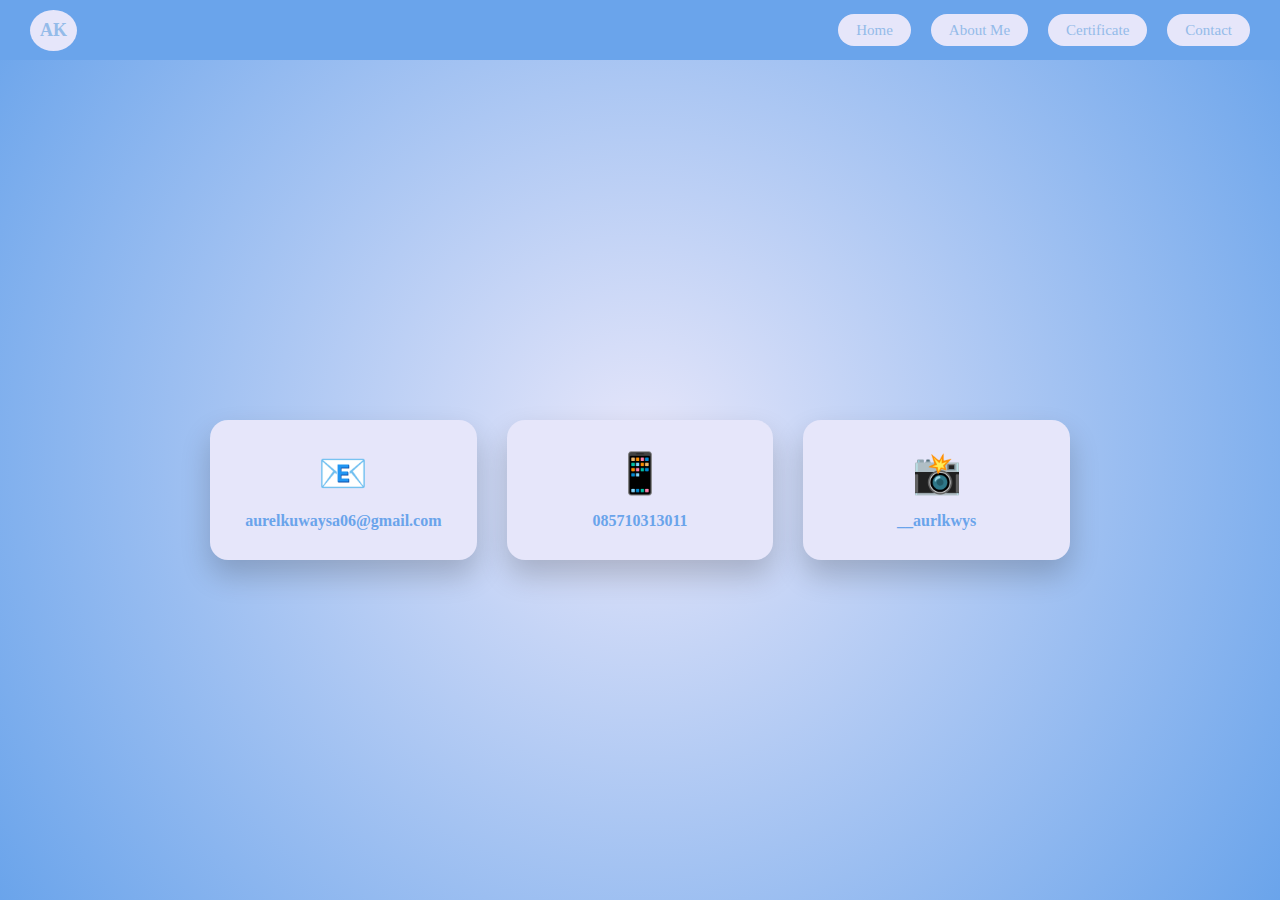
<file: contact.html>
<html>
<html lang="id">
<head>
  <meta charset="UTF-8">
  <title>Contact</title>
  <link rel="stylesheet" href="Style.css">

  <style>
  
    body {
      margin: 0;
      font-family: Arial, sans-serif;
      background: radial-gradient(circle, #E6E6FA 0%, #6AA4EB 100%);
      color: white;
    }

    .navbar{
      position: fixed;
      top: 0;
      width: 100%;
      height: 60px;
      background: #6AA4EB;
      display: flex;
      align-items: center;
      justify-content: space-between;
      padding: 0 30px;
      z-index: 1000;
    }

    .logo{
      background: #E6E6FA;
      color: #94BBE9;
      border-radius: 50%;
      padding: 10px;
      font-weight: bold;
      font-size: 18px;
    }

    .nav-links{
      list-style: none;
      display: flex;
      gap: 20px;
      padding: 0;
      margin: 0;
    }

    .nav-links a{
      text-decoration: none;
      background: #E6E6FA;
      padding: 8px 18px;
      border-radius: 20px;
      color: #94BBE9;
      font-size: 15px;
      transition: 0.3s;
    }

    .nav-links a:hover{
      background: white;
      font-weight: bold;
    }
	
	.h1{
		text-align: center;
		color: white;
	}
    .contact{
      min-height: 100vh;
      padding-top: 80px; /* ruang navbar */
      display: flex;
      justify-content: center;
      align-items: center;
      text-align: center;
    }

    .contact-cards{
      display: grid;
      grid-template-columns: repeat(auto-fit, minmax(220px, 1fr));
      gap: 30px;
      max-width: 900px;
      width: 100%;
      padding: 20px;
      animation: fadeUp 0.8s ease;
    }

    .contact-card{
      background: #E6E6FA;
      color: #6AA4EB;
      padding: 30px;
      border-radius: 18px;
      box-shadow: 0 15px 30px rgba(0,0,0,0.2);
      transition: 0.4s;
      cursor: pointer;
    }

    .contact-card span{
      font-size: 40px;
      display: block;
      margin-bottom: 15px;
    }

    .contact-card p{
      font-size: 16px;
      font-weight: bold;
      margin: 0;
    }

    .contact-card:hover{
      transform: translateY(-12px) scale(1.05);
      box-shadow: 0 25px 45px rgba(106,164,235,0.6);
    }

    @keyframes fadeUp {
      from {
        opacity: 0;
        transform: translateY(30px);
      }
      to {
        opacity: 1;
        transform: translateY(0);
      }
    }
  </style>
</head>

<body>

  <nav class="navbar">
    <div class="logo">AK</div>
    <ul class="nav-links">
      <li><a href="index.html">Home</a></li>
       <li><a href="aboutme.html">About Me</a></li>
        <li><a href="sertifikat.html">Certificate</a></li>
         <li><a href="contact.html">Contact</a></li>
    </ul>
  </nav>
  
	<section class="contact">
    <div class="contact-cards">
		
      <div class="contact-card">
        <span>📧</span>
        <p>aurelkuwaysa06@gmail.com</p>
      </div>

      <div class="contact-card">
        <span>📱</span>
        <p>085710313011</p>
      </div>

      <div class="contact-card">
        <span>📸</span>
        <p>__aurlkwys</p>
      </div>

    </div>
  </section>

</body>
</html>
</file>
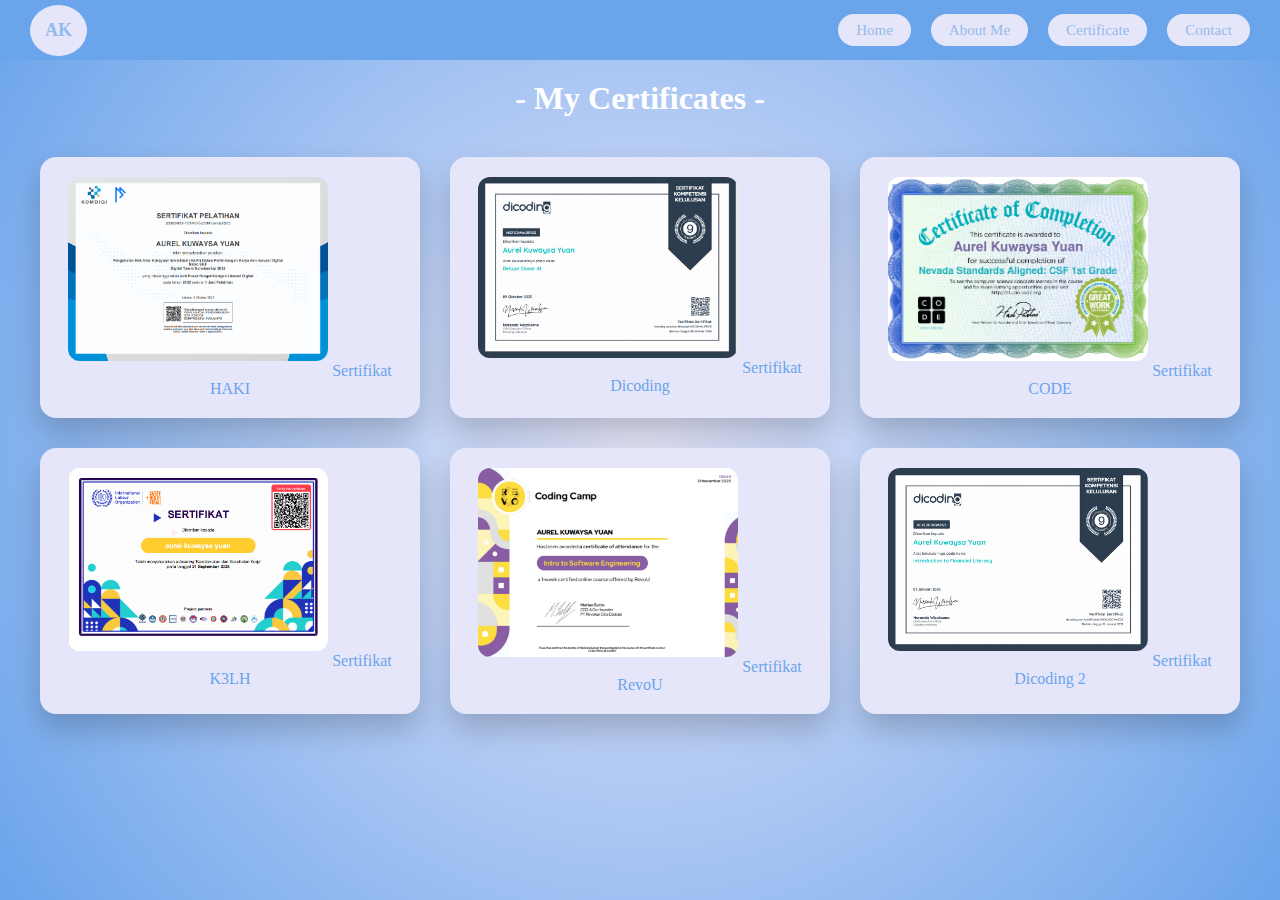
<file: sertifikat.html>
<html>
<head>
  <title>Certificate</title>
  <link rel="stylesheet" href="Style.css">

  <style>
    body {
      font-family: Arial;
      margin: 0;
      padding-top: 80px;
      color: white;
      background: radial-gradient(circle, #E6E6FA 0%, #6AA4EB 100%);
    }

    h1 {
      text-align: center;
    }

    .cert-list {
      list-style: none;
      padding: 40px;
      display: grid;
      grid-template-columns: repeat(auto-fit, minmax(280px, 1fr));
      gap: 30px;
    }

    .cert-card {
      background: #E6E6FA;
      color: #6AA4EB;
      padding: 20px;
      border-radius: 16px;
      text-align: center;
      cursor: pointer;
      box-shadow: 0 15px 30px rgba(0,0,0,0.2);
      transition: 0.4s ease;
    }

    .cert-card img {
      width: 100%;
      max-width: 260px;
      border-radius: 12px;
      margin-bottom: 15px;
      transition: 0.4s ease;
    }

    .cert-card:hover {
      transform: translateY(-12px) scale(1.03);
      box-shadow: 0 25px 45px rgba(106,164,235,0.6);
    }

    .cert-card:hover img {
      transform: scale(1.05);
    }
  </style>
</head>

<body>

  <nav class="navbar">
    <div class="logo">AK</div>
    <ul class="nav-links">
      <li><a href="navbar.html">Home</a></li>
      <li><a href="aboutme.html">About Me</a></li>
      <li><a href="sertifikat.html">Certificate</a></li>
      <li><a href="contact.html">Contact</a></li>
    </ul>
  </nav>

  <h1>- My Certificates -</h1>

  <ul class="cert-list">
    <li class="cert-card">
      <img src="sertifikat/Sertifikat HAKI.png">
      Sertifikat HAKI
    </li>

    <li class="cert-card">
      <img src="sertifikat/Sertifikat dicoding.png">
      Sertifikat Dicoding
    </li>

    <li class="cert-card">
      <img src="sertifikat/Sertifikat CODE.png">
      Sertifikat CODE
    </li>

    <li class="cert-card">
      <img src="sertifikat/Sertifikat K3LH.png">
      Sertifikat K3LH
    </li>

    <li class="cert-card">
      <img src="sertifikat/Sertifikat RevoU.png">
      Sertifikat RevoU
    </li>

    <li class="cert-card">
      <img src="sertifikat/sertifikat dicoding 2.png">
      Sertifikat Dicoding 2
    </li>
  </ul>

</body>
</html>
</file>
<file: Style.css>
*{
  margin: 0;
  padding: 0;
  box-sizing: border-box;
  font-family: "Times New Roman", serif;
}

body{
  min-height: 100vh;
  background: radial-gradient(circle, #E6E6FA 0%, #6AA4EB 100%);
}

.page{
  animation: pageFade 0.8s ease forwards;
}

@keyframes pageFade{
  from{
    opacity: 0;
    transform: translateY(20px);
  }
  to{
    opacity: 1;
    transform: translateY(0);
  }
}

.navbar{
  position: fixed;
  top: 0;
  width: 100%;
  height: 60px;
  background: #6AA4EB;
  display: flex;
  align-items: center;
  justify-content: space-between;
  padding: 0 30px;
  z-index: 1000;
}

.logo{
  background: #E6E6FA;
  color: #94BBE9;
  border-radius: 50%;
  padding: 15px;
  font-weight: bold;
  font-size: 18px;
}

.nav-links{
  list-style: none;
  display: flex;
  gap: 20px;
}

.nav-links a{
  text-decoration: none;
  background: #E6E6FA;
  padding: 8px 18px;
  border-radius: 20px;
  color: #94BBE9;
  font-size: 15px;
  transition: 0.3s;
}

.nav-links a:hover{
  background: white;
  font-weight: bold;
}

.hero{
  min-height: 100vh;
  padding-top: 100px;
  display: flex;
  align-items: center;
  justify-content: center;
  gap: 60px;
  flex-wrap: wrap;
}

.profile img{
  width: 250px;
  height: 250px;
  border-radius: 50%;
  object-fit: cover;
  box-shadow: 0 15px 30px rgba(0,0,0,0.25);
  animation: zoomIn 0.6s ease forwards;
}

.profile img:hover{
  transform: translateY(-8px) scale(1.05);
  transition: 0.4s;
}

.text-card{
  background: #6AA4EB;
  max-width: 900px;
  padding: 30px;
  border-radius: 16px;
  box-shadow: 0 12px 25px rgba(0,0,0,0.2);
  color: white;
  animation: fadeUp 0.9s ease forwards;
}

.text-card:hover{
  transform: translateY(-10px);
  transition: 0.4s;
}

.text-card h2{
  text-align: center;
  margin-bottom: 15px;
}

.text-card p{
  line-height: 1.7;
  font-size: 16px;
}

.grid{
  display: grid;
  grid-template-columns: repeat(auto-fit, minmax(180px, 1fr));
  gap: 20px;
  margin-top: 20px;
}

.grid img{
  width: 100%;
  border-radius: 10px;
  box-shadow: 0 10px 20px rgba(0,0,0,0.2);
  transition: 0.3s;
}

.grid img:hover{
  transform: scale(1.05);
}

.contact{
  animation: fadeUp 1s ease forwards;
}

.contact p{
  margin: 10px 0;
  text-align: center;
  font-size: 16px;
}

@keyframes zoomIn{
  from{
    opacity: 0;
    transform: scale(0.7);
  }
  to{
    opacity: 1;
    transform: scale(1);
  }
}

@keyframes fadeUp{
  from{
    opacity: 0;
    transform: translateY(30px);
  }
  to{
    opacity: 1;
    transform: translateY(0);
  }
}
</file>
